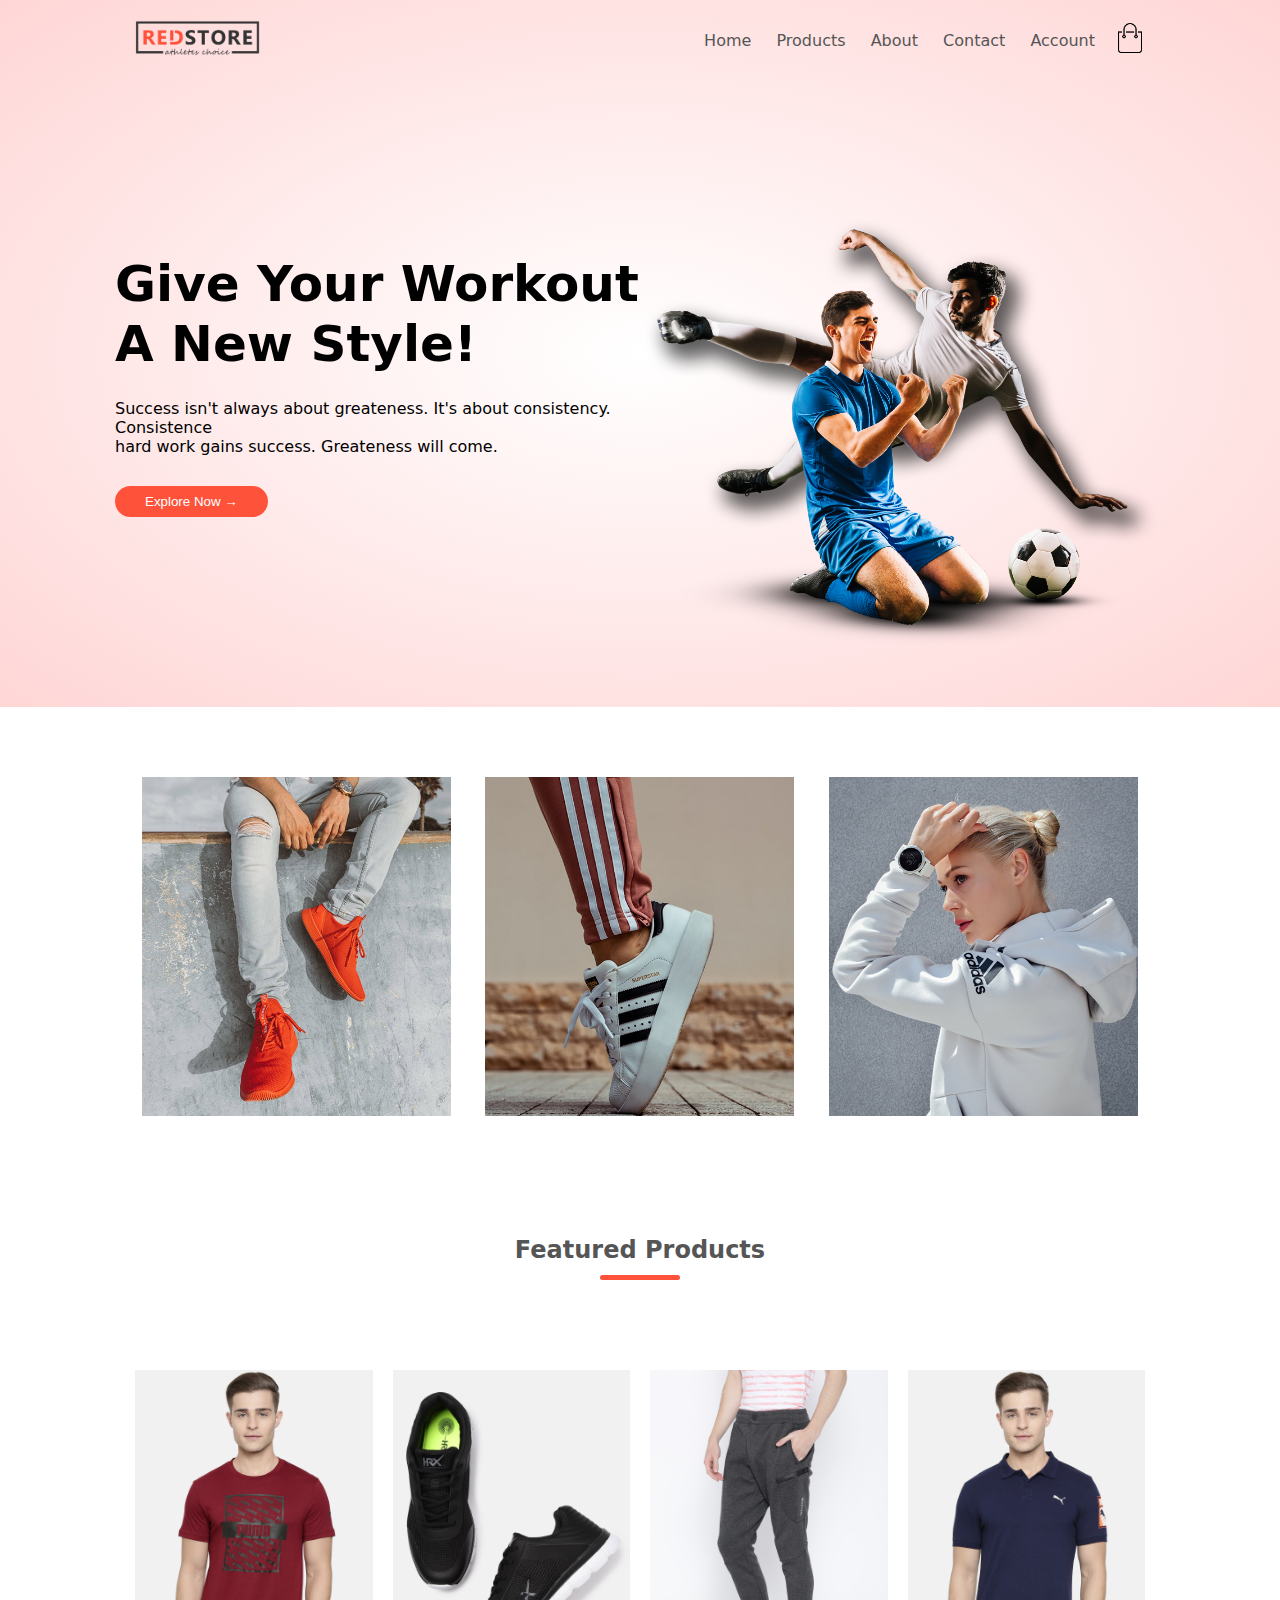
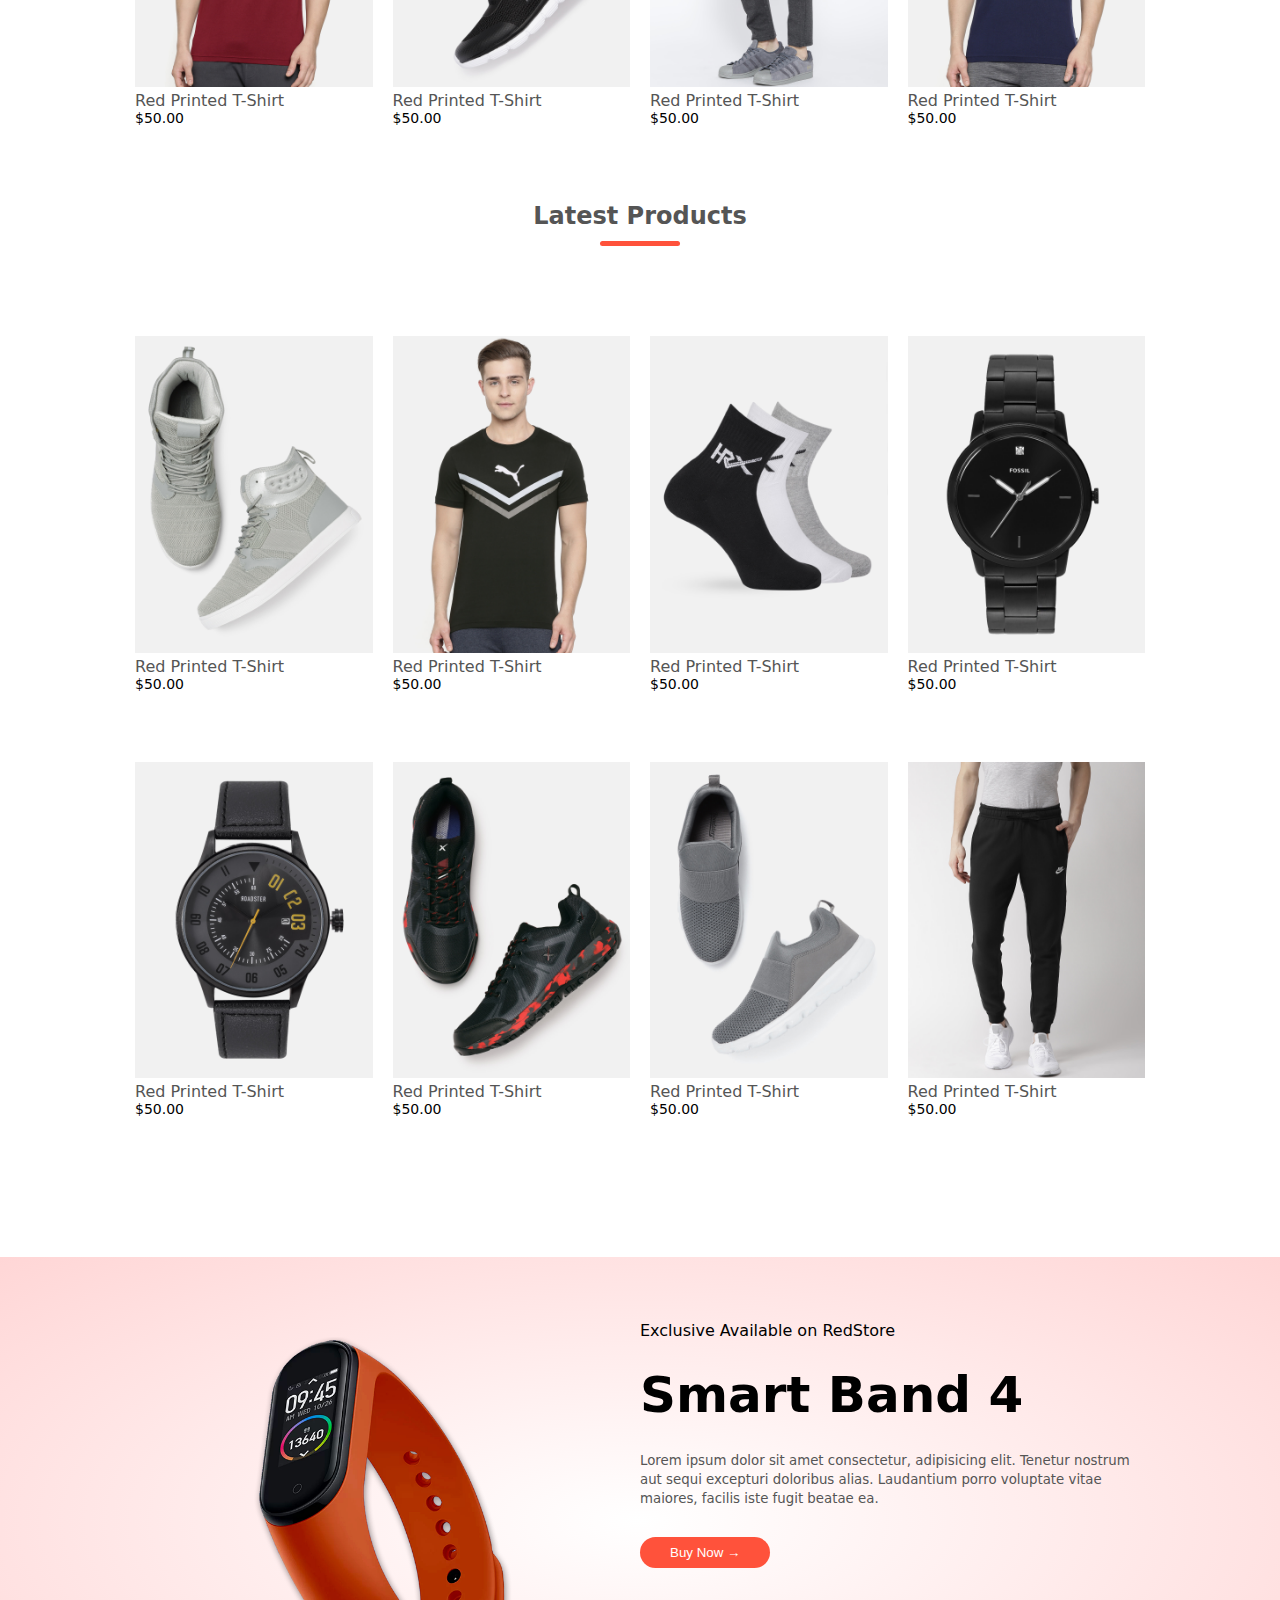
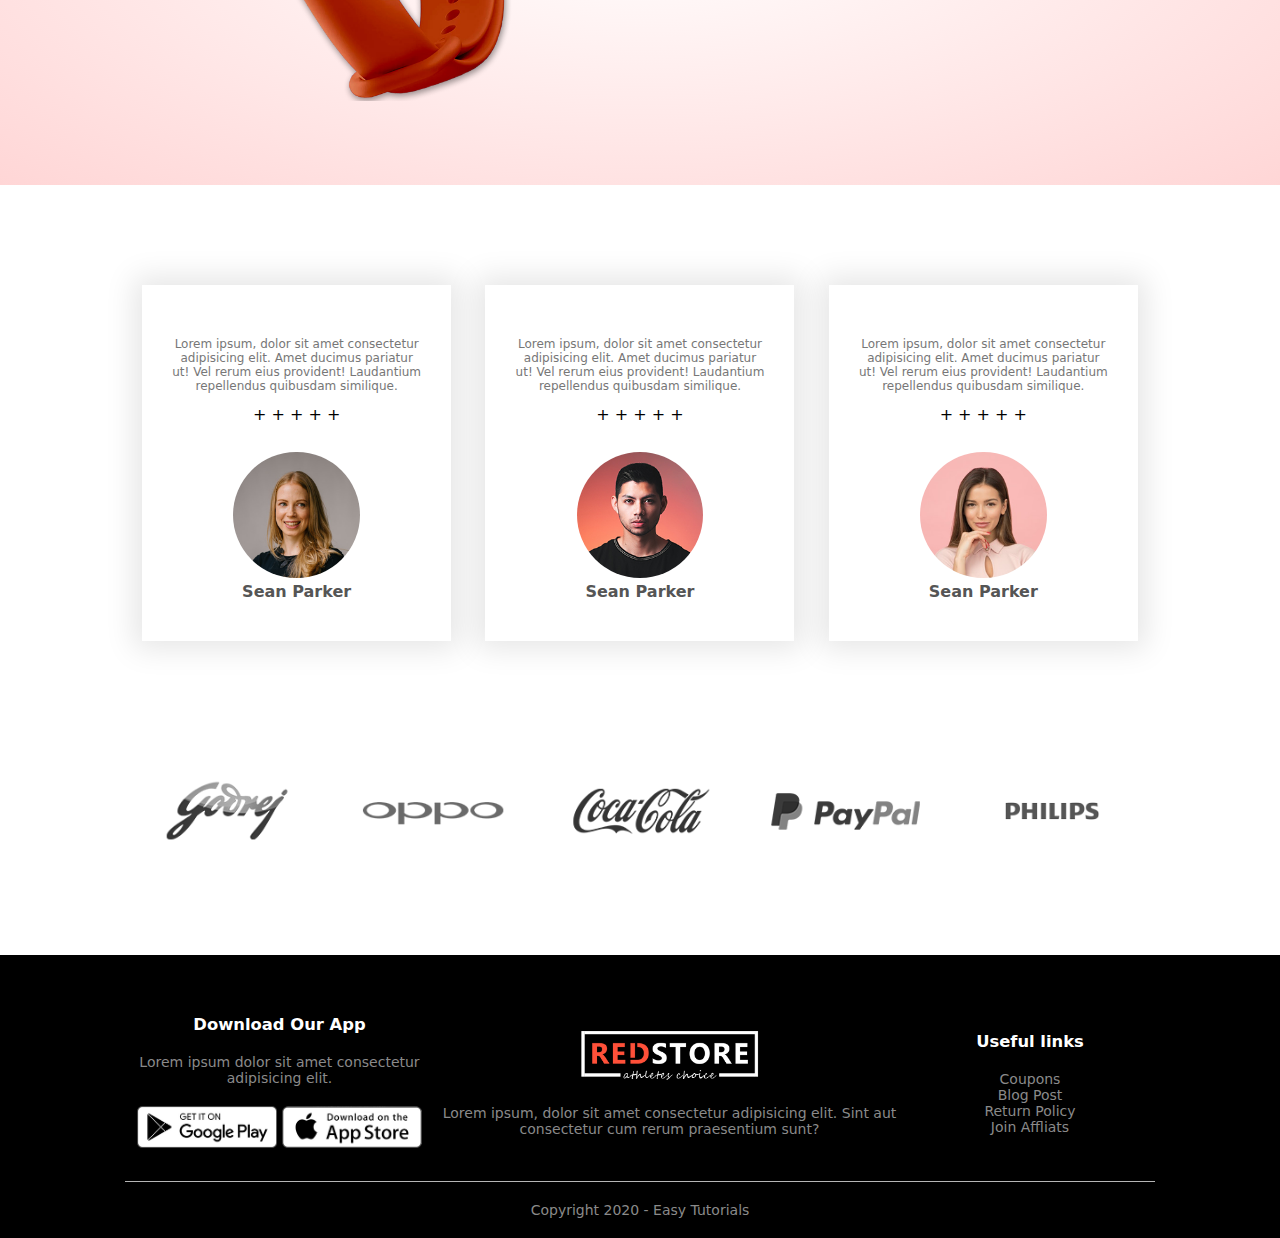
<file: index.html>
<!DOCTYPE html>
<html lang="en">
<head>
    <meta charset="UTF-8">
    <meta name="viewport" content="width=device-width, initial-scale=1.0">
    <title>RedStore | E-commerce website</title>
    <link rel="stylesheet" href="style.css">
</head>
<body>
    <!-- ------- header ------- -->
    <div class="header">
        <div class="container">
            <div class="navbar">
                <div class="logo">
                    <img src="images/logo.png" alt="logo" width="125px">
                </div>
                <nav>
                    <ul id="menu-items">
                        <li><a href="index.html">Home</a></li>
                        <li><a href="products.html">Products</a></li>
                        <li><a href="">About</a></li>
                        <li><a href="">Contact</a></li>
                        <li><a href="account.html">Account</a></li>
                    </ul>
                </nav>
                <a href="cart.html">
                    <img src="images/cart.png" alt="cart" width="30px" height="30px" class="cart">
                </a>
                <img src="images/menu.png" alt="menu" class="menu-icon" onclick="menutoggle()">
            </div>
            <div class="row">
                <div class="col-2">
                    <h1>Give Your Workout <br> A New Style!</h1>
                    <p>
                        Success isn't always about greateness. It's about consistency. Consistence <br> hard work gains success. Greateness will come.
                    </p>
                    <button>Explore Now &#8594;</button>
                </div>
                <div class="col-2">
                    <img src="images/image1.png" alt="hero-image"> 
                </div>
            </div>
        </div>
    </div>

    <!-- featured categories -->
     <div class="categories">
        <div class="small-container">
            <div class="row featured">
                <div class="col-3">
                    <img src="images/category-1.jpg" alt="">
                </div>
                <div class="col-3">
                    <img src="images/category-2.jpg" alt="">
                </div>
                <div class="col-3">
                    <img src="images/category-3.jpg" alt="">
                </div>
            </div>
        </div>
     </div>

     <!-- -------- featured Products -------- -->
      <div class="small-container">
        <h2 class="title">Featured Products</h2>
        <div class="row">
            <div class="col-4">
                <a href="productDetails.html">
                    <img src="images/product-1.jpg">
                </a>
                <h4>Red Printed T-Shirt</h4>
                <p>$50.00</p>
            </div>
            <div class="col-4">
                <img src="images/product-2.jpg" alt="">
                <h4>Red Printed T-Shirt</h4>
                <p>$50.00</p>
            </div>
            <div class="col-4">
                <img src="images/product-3.jpg" alt="">
                <h4>Red Printed T-Shirt</h4>
                <p>$50.00</p>
            </div>
            <div class="col-4">
                <img src="images/product-4.jpg" alt="">
                <h4>Red Printed T-Shirt</h4>
                <p>$50.00</p>
            </div>
        </div>
 
          <!-- --------- latest product ----------- -->
        <h2 class="title">Latest Products</h2>
        <div class="row">
            <div class="col-4">
                <img src="images/product-5.jpg" alt="">
                <h4>Red Printed T-Shirt</h4>
                <p>$50.00</p>
            </div>
            <div class="col-4">
                <a href="productDetails.html">
                    <img src="images/product-6.jpg">
                </a>
                <h4>Red Printed T-Shirt</h4>
                <p>$50.00</p>
            </div>
            <div class="col-4">
                <img src="images/product-7.jpg" alt="">
                <h4>Red Printed T-Shirt</h4>
                <p>$50.00</p>
            </div>
            <div class="col-4">
                <img src="images/product-8.jpg" alt="">
                <h4>Red Printed T-Shirt</h4>
                <p>$50.00</p>
            </div>
            <div class="col-4">
                <img src="images/product-9.jpg" alt="">
                <h4>Red Printed T-Shirt</h4>
                <p>$50.00</p>
            </div>
            <div class="col-4">
                <img src="images/product-10.jpg" alt="">
                <h4>Red Printed T-Shirt</h4>
                <p>$50.00</p>
            </div>
            <div class="col-4">
                <img src="images/product-11.jpg" alt="">
                <h4>Red Printed T-Shirt</h4>
                <p>$50.00</p>
            </div>
            <div class="col-4">
                <img src="images/product-12.jpg" alt="">
                <h4>Red Printed T-Shirt</h4>
                <p>$50.00</p>
            </div>
        </div>
      </div>

      <!-- ------ offer ----- -->
       <div class="offer">
        <div class="small-container">
            <div class="row">
                <div class="col-2">
                    <img src="images/exclusive.png"  alt="" class="offer-img">
                </div>
                <div class="col-2">
                    <p>Exclusive Available on RedStore</p>
                    <h1>Smart Band 4</h1>
                    <small>
                        Lorem ipsum dolor sit amet consectetur, adipisicing elit. Tenetur nostrum aut sequi excepturi doloribus alias. Laudantium porro voluptate vitae maiores, facilis iste fugit beatae ea.
                    </small>
                    
                    <p>
                        <button>Buy Now &#8594;</button>
                    </p>
                </div>
            </div>
        </div>
       </div>


     <!-- ------ testimonial ------- -->
    <div class="testimonial">
        <div class="small-container">
            <div class="row">
                <div class="col-3">
                    <p>
                        Lorem ipsum, dolor sit amet consectetur adipisicing elit. Amet ducimus pariatur ut! Vel rerum eius provident! Laudantium repellendus quibusdam similique.
                    </p>
                    <div class="rating">
                        + + + + +
                    </div>
                    <img src="images/user-1.png" alt="user1">
                    <h3>Sean Parker</h3>
                </div>
                <div class="col-3">
                    <p>
                        Lorem ipsum, dolor sit amet consectetur adipisicing elit. Amet ducimus pariatur ut! Vel rerum eius provident! Laudantium repellendus quibusdam similique.
                    </p>
                    <div class="rating">
                        + + + + +
                    </div>
                    <img src="images/user-2.png" alt="user-2">
                    <h3>Sean Parker</h3>
                </div>
                <div class="col-3">
                    <p>
                        Lorem ipsum, dolor sit amet consectetur adipisicing elit. Amet ducimus pariatur ut! Vel rerum eius provident! Laudantium repellendus quibusdam similique.
                    </p>
                    <div class="rating">
                        + + + + +
                    </div>
                    <img src="images/user-3.png" alt="user-3">
                    <h3>Sean Parker</h3>
                </div>
            </div>
        </div>
    </div>

    <!-- ----------- brands ------- -->
     <div class="brands">
        <div class="small-container">
            <div class="row">
                <div class="col-5">
                    <img src="images/logo-godrej.png" alt="logo-godrej">
                </div>
                <div class="col-5">
                    <img src="images/logo-oppo.png" alt="logo-oppo">
                </div>
                <div class="col-5">
                    <img src="images/logo-coca-cola.png" alt="logo-coca-cola">
                </div>
                <div class="col-5">
                    <img src="images/logo-paypal.png" alt="logo-paypal">
                </div>
                <div class="col-5">
                    <img src="images/logo-philips.png" alt="logo-philips">
                </div>
            </div>
        </div>
     </div>

     <!-- ------ footer ------ -->
      <div class="footer">
        <div class="small-container">
            <div class="row">
                <div class="footer-col-1">
                    <h3>Download Our App</h3>
                    <p>Lorem ipsum dolor sit amet consectetur adipisicing elit.</p>
                    <div class="app-logo">
                        <img src="images/play-store.png" alt="play-store">
                        <img src="images/app-store.png" alt="app-store">
                    </div>
                </div>
                <div class="footer-col-2">
                    <img src="images/logo-white.png" alt="logo">
                    <p>Lorem ipsum, dolor sit amet consectetur adipisicing elit. Sint aut consectetur cum rerum praesentium sunt?</p>
                </div>
                <div class="footer-col-3">
                    <h3>Useful links</h3>
                    <ul>
                        <li>coupons</li>
                        <li>blog post</li>
                        <li>return policy</li>
                        <li>join affliats</li>
                    </ul>
                </div>
                <!-- <div class="footer-col-4">
                    <h3>Follow us</h3>
                    <ul>
                        <li>Facebook</li>
                        <li>Twitter</li>
                        <li>Instagram</li>
                        <li>YouTube</li>
                    </ul>
                </div>  -->
            </div>
            <hr>
            <p class="copyright">Copyright 2020 - Easy Tutorials</p>
        </div>
      </div>

      <script>
        var menuItems = document.getElementById("menu-items");

        menuItems.style.maxHeight = "0px";

        function menutoggle()
        {
            if(menuItems.style.maxHeight == "0px")
        {
            menuItems.style.maxHeight = "200px";
        }
        else
        {
            menuItems.style.maxHeight = "0px";
        }
        }

        // ******* open product ******
        var product = document.getElementsByClassName("product");

      </script>
    
</body>
</html>
</file>
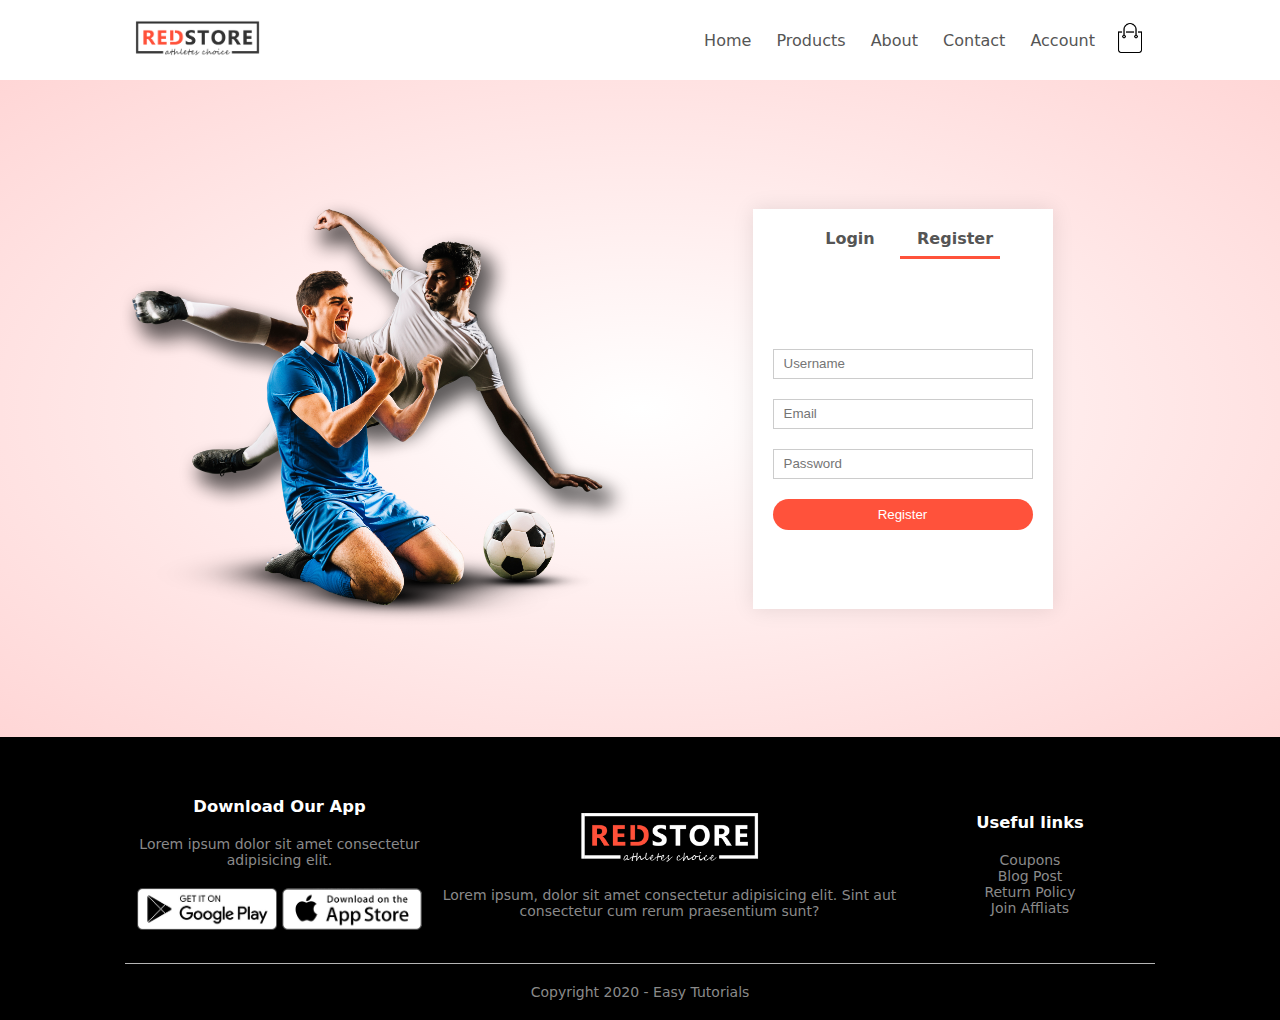
<file: account.html>
<!DOCTYPE html>
<html lang="en">
<head>
    <meta charset="UTF-8">
    <meta name="viewport" content="width=device-width, initial-scale=1.0">
    <title>Single Products Details- RedStore</title>
    <link rel="stylesheet" href="style.css">
</head>
<body>
    <!-- ------- Navbar------- -->
        <div class="container">
            <div class="navbar">
                <div class="logo">
                    <img src="images/logo.png" alt="logo" width="125px">
                </div>
                <nav>
                    <ul id="menu-items">
                        <li><a href="index.html">Home</a></li>
                        <li><a href="products.html">Products</a></li>
                        <li><a href="">About</a></li>
                        <li><a href="">Contact</a></li>
                        <li><a href="">Account</a></li>
                    </ul>
                </nav>
                <a href="cart.html">
                    <img src="images/cart.png" alt="cart" width="30px" height="30px" class="cart">
                </a>
                <img src="images/menu.png" alt="menu" class="menu-icon" onclick="menutoggle()">
            </div>
        </div>

    <!-- ------- account page ------- -->
     <div class="account-page">
        <div class="container">
            <div class="row">
                <div class="col-2">
                    <img src="images/image1.png" width="100%">
                </div>
                <div class="col-2">
                    <div class="form-container">
                        <div class="form-btn">
                            <span onclick="login()">Login</span>
                            <span onclick="register()">Register</span>
                            <hr id="indecator">
                        </div>
                        <form id="login-form">
                            <input type="text" placeholder="Username">
                            <input type="password" placeholder="Password">
                            <button type="submit" class="btn">Login</button>
                            <a href="">Forgot Password</a>
                        </form>
                        <form id="reg-form">
                            <input type="text" placeholder="Username">
                            <input type="email" placeholder="Email">
                            <input type="password" placeholder="Password">
                            <button type="submit" class="btn">Register</button>
                        </form>
                    </div>
                </div>
            </div>
        </div>
     </div>

     <!-- ------ footer ------ -->
      <div class="footer">
        <div class="small-container">
            <div class="row">
                <div class="footer-col-1">
                    <h3>Download Our App</h3>
                    <p>Lorem ipsum dolor sit amet consectetur adipisicing elit.</p>
                    <div class="app-logo">
                        <img src="images/play-store.png" alt="play-store">
                        <img src="images/app-store.png" alt="app-store">
                    </div>
                </div>
                <div class="footer-col-2">
                    <img src="images/logo-white.png" alt="logo">
                    <p>Lorem ipsum, dolor sit amet consectetur adipisicing elit. Sint aut consectetur cum rerum praesentium sunt?</p>
                </div>
                <div class="footer-col-3">
                    <h3>Useful links</h3>
                    <ul>
                        <li>coupons</li>
                        <li>blog post</li>
                        <li>return policy</li>
                        <li>join affliats</li>
                    </ul>
                </div>
                <!-- <div class="footer-col-4">
                    <h3>Follow us</h3>
                    <ul>
                        <li>Facebook</li>
                        <li>Twitter</li>
                        <li>Instagram</li>
                        <li>YouTube</li>
                    </ul>
                </div>  -->
            </div>
            <hr>
            <p class="copyright">Copyright 2020 - Easy Tutorials</p>
        </div>
      </div>

      <script>
        var menuItems = document.getElementById("menu-items");

        menuItems.style.maxHeight = "0px";

        function menutoggle()
        {
            if(menuItems.style.maxHeight == "0px")
        {
            menuItems.style.maxHeight = "200px";
        }
        else
        {
            menuItems.style.maxHeight = "0px";
        }
        }
      </script>

      <!-- ------ js for toggle form ------- -->
       <script>
        var loginForm = document.getElementById("login-form");
        var regForm = document.getElementById("reg-form");
        var indecator = document.getElementById("indecator");

        function register(){
            regForm.style.transform = "translateX(0px)";
            loginForm.style.transform = "translateX(0px)";
            indecator.style.transform = "translateX(100px)";

        }

        function login(){

            regForm.style.transform = "translateX(300px)";
            loginForm.style.transform = "translateX(300px)";
            indecator.style.transform = "translateX(0px)";
            
        }


       </script>

    
</body>
</html>
</file>
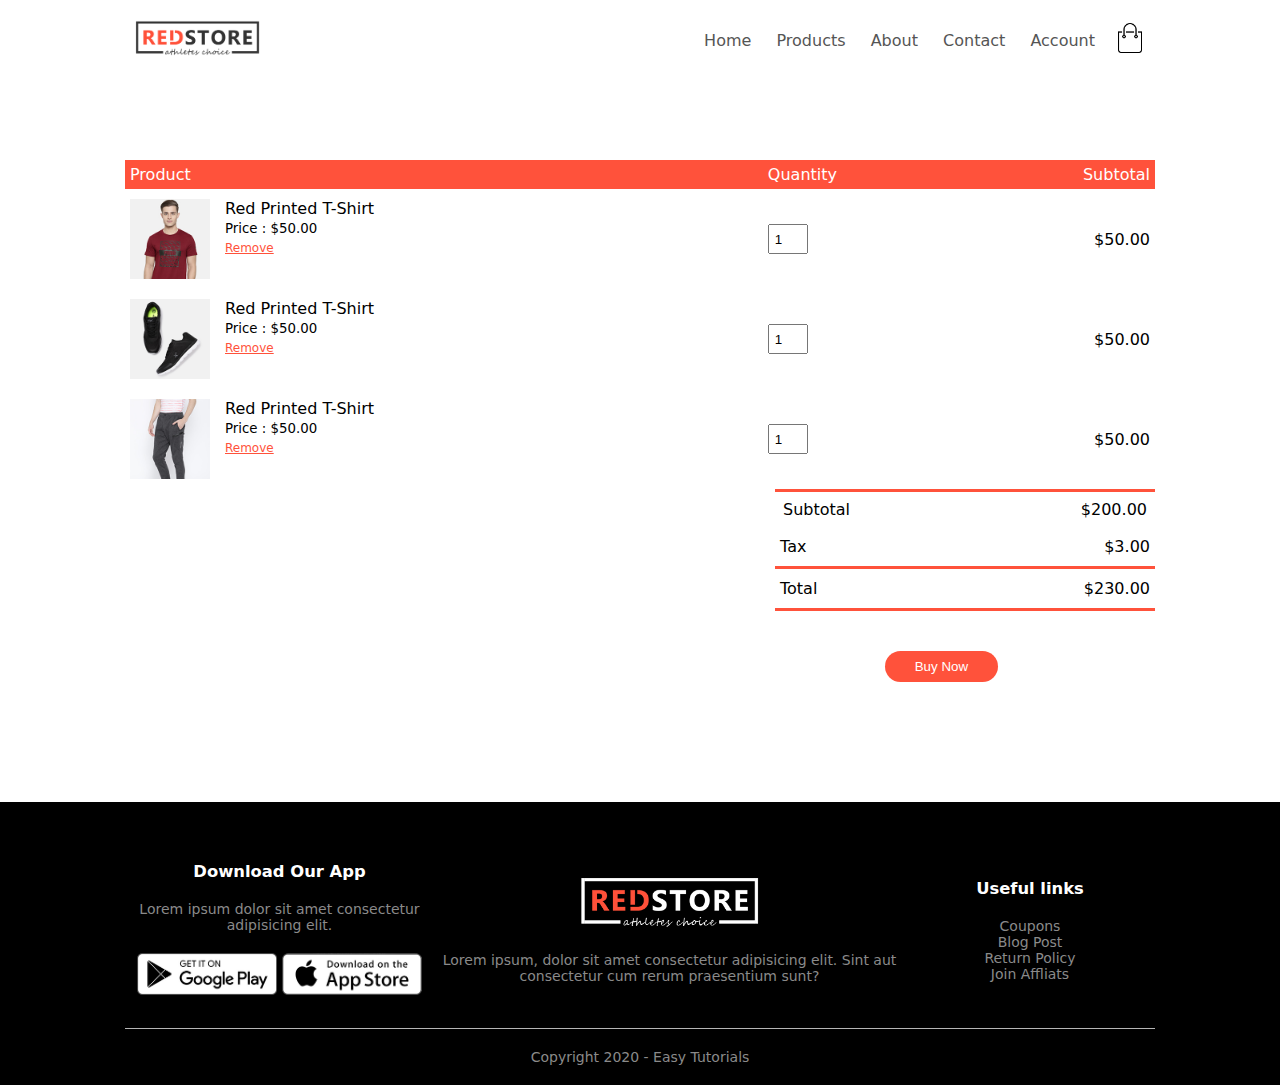
<file: cart.html>
<!DOCTYPE html>
<html lang="en">
<head>
    <meta charset="UTF-8">
    <meta name="viewport" content="width=device-width, initial-scale=1.0">
    <title>Single Products Details- RedStore</title>
    <link rel="stylesheet" href="style.css">
</head>
<body>
    <!-- ------- Navbar------- -->
        <div class="container">
            <div class="navbar">
                <div class="logo">
                    <img src="images/logo.png" alt="logo" width="125px">
                </div>
                <nav>
                    <ul id="menu-items">
                        <li><a href="index.html">Home</a></li>
                        <li><a href="products.html">Products</a></li>
                        <li><a href="">About</a></li>
                        <li><a href="">Contact</a></li>
                        <li><a href="account.html">Account</a></li>
                    </ul>
                </nav>
                <a href="cart.html">
                    <img src="images/cart.png" alt="cart" width="30px" height="30px" class="cart">
                </a>
                <img src="images/menu.png" alt="menu" class="menu-icon" onclick="menutoggle()">
            </div>
        </div>

    <!-- ---- cart items details ----------- -->
     <div class="small-container cart-page">
        <table class="table">
            <tr>
                <th>Product</th>
                <th>Quantity</th>
                <th>Subtotal</th>
            </tr>
            <tr>
                <td>
                    <div class="cart-info">
                        <img src="images/buy-1.jpg">
                        <div>
                            <p>Red Printed T-Shirt</p>
                            <small>Price : $50.00</small>
                            <br>
                            <a href="">Remove</a>
                        </div>
                    </div>
                </td>
                <td>
                    <input type="number" value="1">
                </td>
                <td>$50.00</td>
            </tr>
            <tr>
                <td>
                    <div class="cart-info">
                        <img src="images/buy-2.jpg">
                        <div>
                            <p>Red Printed T-Shirt</p>
                            <small>Price : $50.00</small>
                            <br>
                            <a href="">Remove</a>
                        </div>
                    </div>
                </td>
                <td>
                    <input type="number" value="1">
                </td>
                <td>$50.00</td>
            </tr>
            <tr>
                <td>
                    <div class="cart-info">
                        <img src="images/buy-3.jpg">
                        <div>
                            <p>Red Printed T-Shirt</p>
                            <small>Price : $50.00</small>
                            <br>
                            <a href="">Remove</a>
                        </div>
                    </div>
                </td>
                <td>
                    <input type="number" value="1">
                </td>
                <td>$50.00</td>
            </tr>
        </table>

        <div class="total-price">
            <table>
                <tr>
                    <th>Subtotal</th>
                    <th>$200.00</th>
                </tr>
                <tr>
                    <td>Tax</td>
                    <td>$3.00</td>
                </tr>
                <tr class="tr-last">
                    <td>Total</td>
                    <td>$230.00</td>
                </tr>
                <tr>
                    <td>
                        <button>Buy Now</button>
                    </td>
                </tr>
            </table>
         </div>
     </div>

     <!-- ------ footer ------ -->
      <div class="footer">
        <div class="small-container">
            <div class="row">
                <div class="footer-col-1">
                    <h3>Download Our App</h3>
                    <p>Lorem ipsum dolor sit amet consectetur adipisicing elit.</p>
                    <div class="app-logo">
                        <img src="images/play-store.png" alt="play-store">
                        <img src="images/app-store.png" alt="app-store">
                    </div>
                </div>
                <div class="footer-col-2">
                    <img src="images/logo-white.png" alt="logo">
                    <p>Lorem ipsum, dolor sit amet consectetur adipisicing elit. Sint aut consectetur cum rerum praesentium sunt?</p>
                </div>
                <div class="footer-col-3">
                    <h3>Useful links</h3>
                    <ul>
                        <li>coupons</li>
                        <li>blog post</li>
                        <li>return policy</li>
                        <li>join affliats</li>
                    </ul>
                </div>
                <!-- <div class="footer-col-4">
                    <h3>Follow us</h3>
                    <ul>
                        <li>Facebook</li>
                        <li>Twitter</li>
                        <li>Instagram</li>
                        <li>YouTube</li>
                    </ul>
                </div>  -->
            </div>
            <hr>
            <p class="copyright">Copyright 2020 - Easy Tutorials</p>
        </div>
      </div>

      <script>
        var menuItems = document.getElementById("menu-items");

        menuItems.style.maxHeight = "0px";

        function menutoggle()
        {
            if(menuItems.style.maxHeight == "0px")
        {
            menuItems.style.maxHeight = "200px";
        }
        else
        {
            menuItems.style.maxHeight = "0px";
        }
        }
      </script>

    
</body>
</html>
</file>
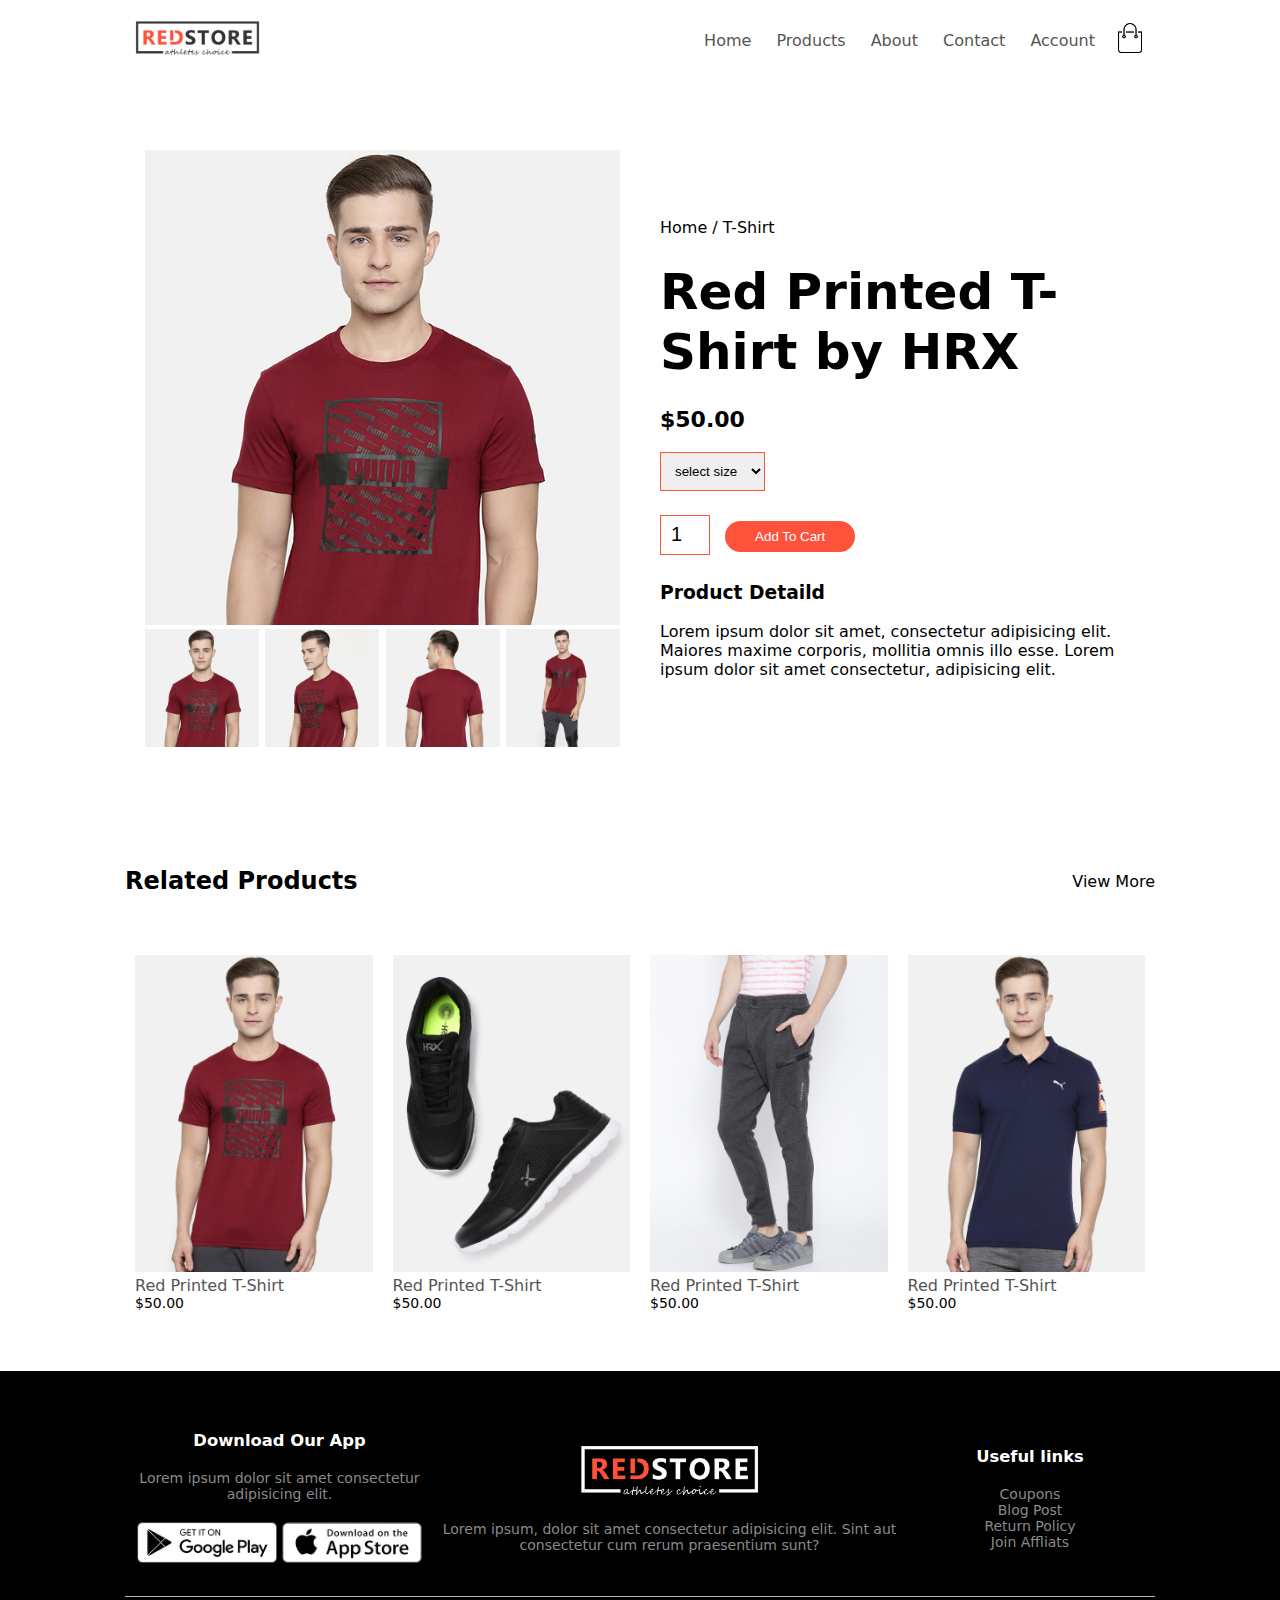
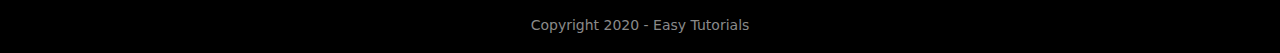
<file: productDetails.html>
<!DOCTYPE html>
<html lang="en">
<head>
    <meta charset="UTF-8">
    <meta name="viewport" content="width=device-width, initial-scale=1.0">
    <title>Single Products Details- RedStore</title>
    <link rel="stylesheet" href="style.css">
</head>
<body>
    <!-- ------- Navbar------- -->
        <div class="container">
            <div class="navbar">
                <div class="logo">
                    <img src="images/logo.png" alt="logo" width="125px">
                </div>
                <nav>
                    <ul id="menu-items">
                        <li><a href="index.html">Home</a></li>
                        <li><a href="products.html">Products</a></li>
                        <li><a href="">About</a></li>
                        <li><a href="">Contact</a></li>
                        <li><a href="account.html">Account</a></li>
                    </ul>
                </nav>
                <a href="cart.html">
                    <img src="images/cart.png" alt="cart" width="30px" height="30px" class="cart">
                </a>
                <img src="images/menu.png" alt="menu" class="menu-icon" onclick="menutoggle()">
            </div>
        </div>

    <!------ single product details ---------->
    <div class="small-container single-product">
        <div class="row">
            <div class="col-2">
                <img src="images/gallery-1.jpg" width="100%" id="product-img">
                <div class="small-img-row">
                    <div class="small-img-col">
                        <img src="images/gallery-1.jpg" width="100%" class="small-img">
                    </div>
                    <div class="small-img-col">
                        <img src="images/gallery-2.jpg" width="100%" class="small-img">
                    </div>
                    <div class="small-img-col">
                        <img src="images/gallery-3.jpg" width="100%" class="small-img">
                    </div>
                    <div class="small-img-col">
                        <img src="images/gallery-4.jpg" width="100%" class="small-img">
                    </div>
                </div>
            </div>
            <div class="col-2">
                <p>Home / T-Shirt</p>
                <h1>Red Printed T-Shirt by HRX</h1>
                <h4>$50.00</h4>
                <select>
                    <option value="">select size</option>
                    <option value="">small</option>
                    <option value="">medium</option>
                    <option value="">large</option>
                    <option value="">XL</option>
                    <option value="">XXL</option>
                </select>
                <input type="number" value="1">
                <button>Add To Cart</button>
                <h3>Product Detaild</h3>
                <br>
                <p>
                    Lorem ipsum dolor sit amet, consectetur adipisicing elit. Maiores maxime corporis, mollitia omnis illo esse. Lorem ipsum dolor sit amet consectetur, adipisicing elit.
                </p>
            </div>
        </div>
    </div>

    <!-- ------ title ----- -->
     <div class="small-container">
        <div class="row row-2">
            <h2>Related Products</h2>
            <p class="more">View More</p>
        </div>
     </div>

     <!-- --------Products -------- -->
      <div class="small-container">
        <div class="row">
            <div class="col-4">
                <img src="images/product-1.jpg" alt="">
                <h4>Red Printed T-Shirt</h4>
                <p>$50.00</p>
            </div>
            <div class="col-4">
                <img src="images/product-2.jpg" alt="">
                <h4>Red Printed T-Shirt</h4>
                <p>$50.00</p>
            </div>
            <div class="col-4">
                <img src="images/product-3.jpg" alt="">
                <h4>Red Printed T-Shirt</h4>
                <p>$50.00</p>
            </div>
            <div class="col-4">
                <img src="images/product-4.jpg" alt="">
                <h4>Red Printed T-Shirt</h4>
                <p>$50.00</p>
            </div>
        </div>
      </div>

     <!-- ------ footer ------ -->
      <div class="footer">
        <div class="small-container">
            <div class="row">
                <div class="footer-col-1">
                    <h3>Download Our App</h3>
                    <p>Lorem ipsum dolor sit amet consectetur adipisicing elit.</p>
                    <div class="app-logo">
                        <img src="images/play-store.png" alt="play-store">
                        <img src="images/app-store.png" alt="app-store">
                    </div>
                </div>
                <div class="footer-col-2">
                    <img src="images/logo-white.png" alt="logo">
                    <p>Lorem ipsum, dolor sit amet consectetur adipisicing elit. Sint aut consectetur cum rerum praesentium sunt?</p>
                </div>
                <div class="footer-col-3">
                    <h3>Useful links</h3>
                    <ul>
                        <li>coupons</li>
                        <li>blog post</li>
                        <li>return policy</li>
                        <li>join affliats</li>
                    </ul>
                </div>
                <!-- <div class="footer-col-4">
                    <h3>Follow us</h3>
                    <ul>
                        <li>Facebook</li>
                        <li>Twitter</li>
                        <li>Instagram</li>
                        <li>YouTube</li>
                    </ul>
                </div>  -->
            </div>
            <hr>
            <p class="copyright">Copyright 2020 - Easy Tutorials</p>
        </div>
      </div>

      <script>
        var menuItems = document.getElementById("menu-items");

        menuItems.style.maxHeight = "0px";

        function menutoggle()
        {
            if(menuItems.style.maxHeight == "0px")
        {
            menuItems.style.maxHeight = "200px";
        }
        else
        {
            menuItems.style.maxHeight = "0px";
        }
        }
      </script>

      <!-- ------ js for product gallery ------ -->
       <script>
            var productImg = document.getElementById("product-img");
            var smallImg = document.getElementsByClassName("small-img");

            smallImg[0].onclick = function(){
                productImg.src = smallImg[0].src;
            }

            smallImg[1].onclick = function(){
                productImg.src = smallImg[1].src;
            }

            smallImg[2].onclick = function(){
                productImg.src = smallImg[2].src;
            }

            smallImg[3].onclick = function(){
                productImg.src = smallImg[3].src;
            }
       </script>
    
</body>
</html>
</file>
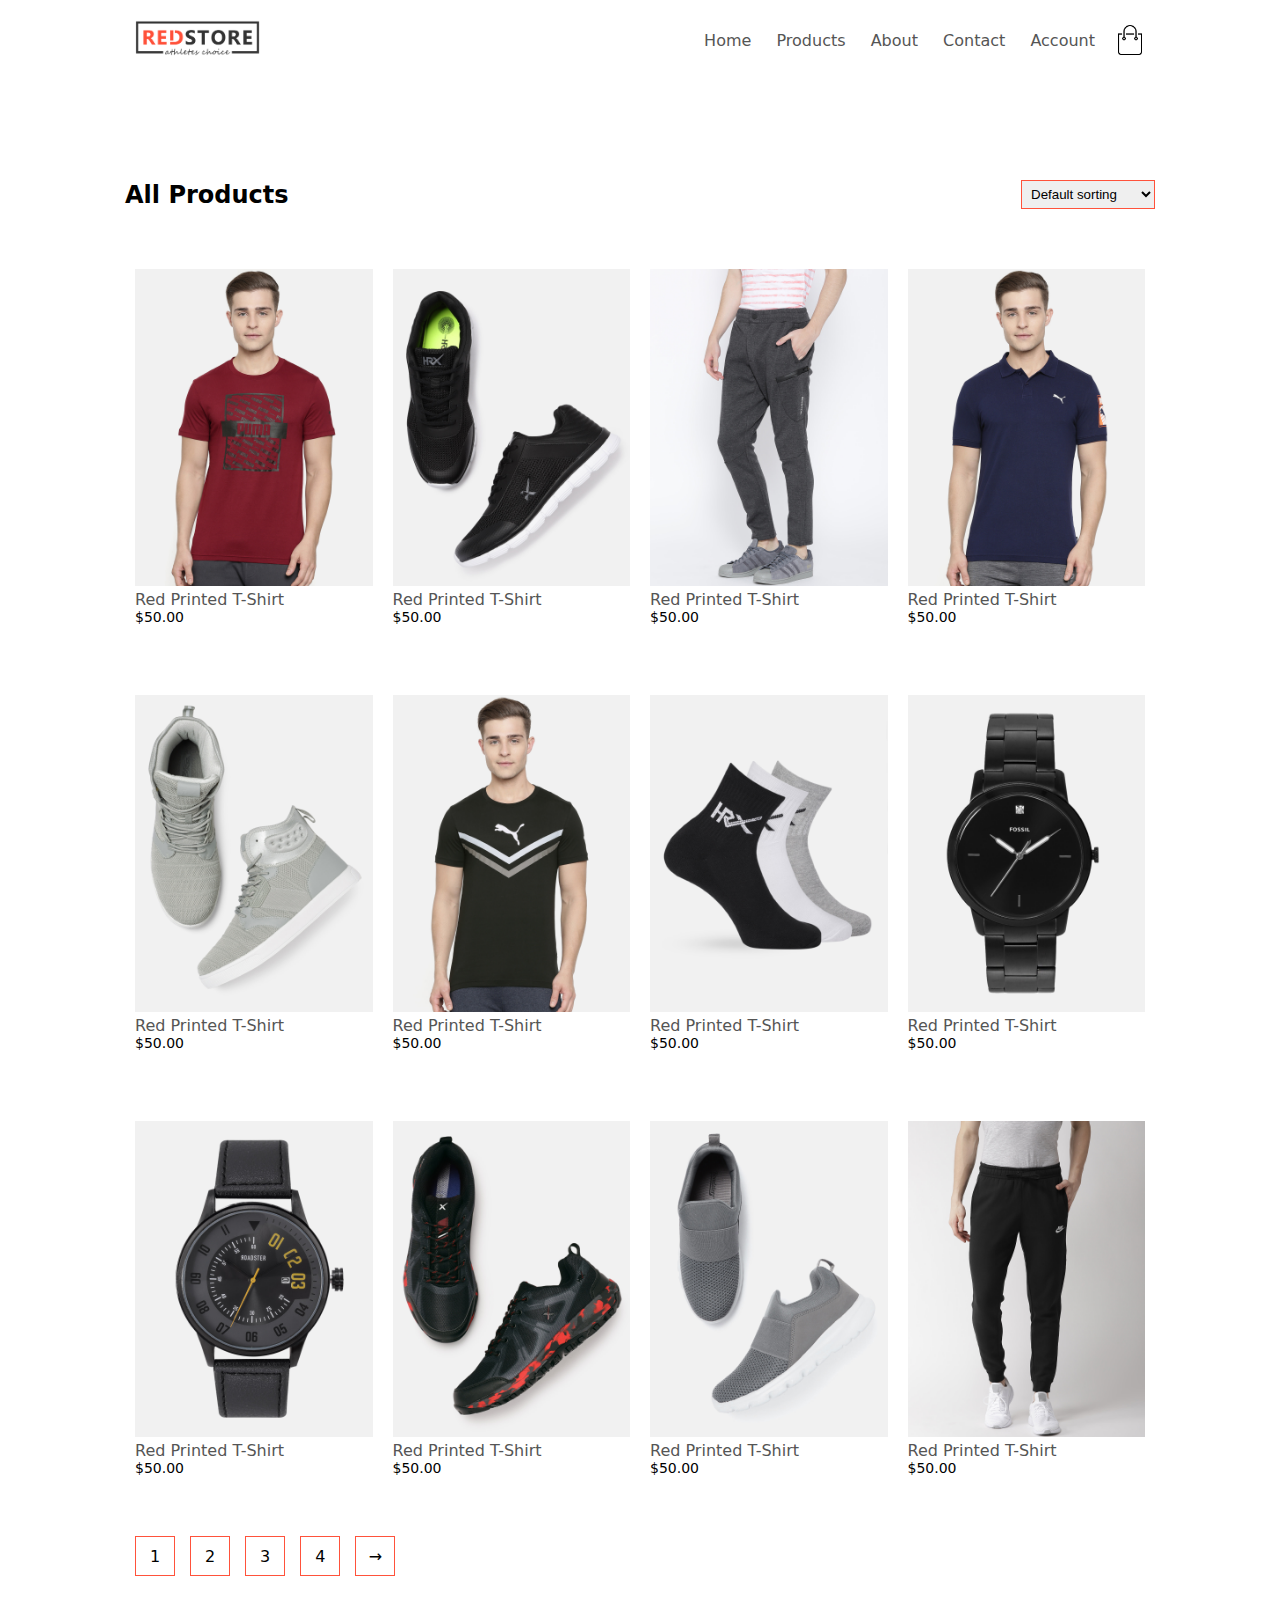
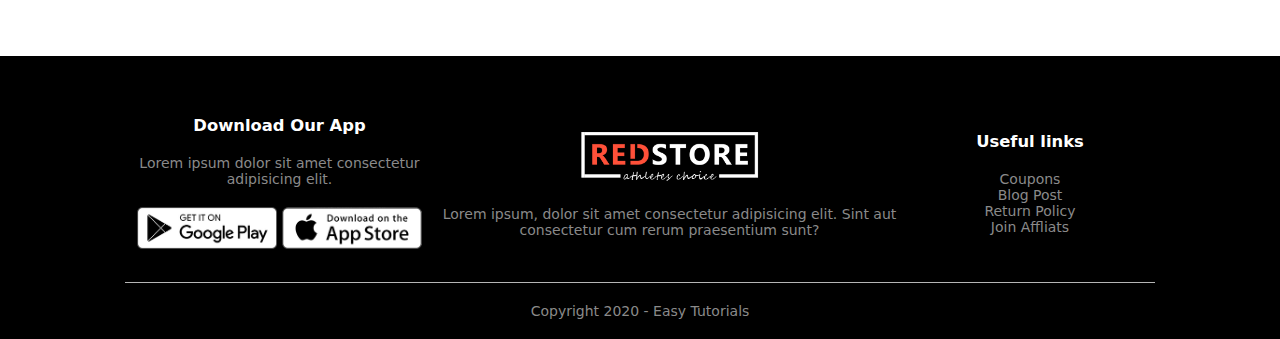
<file: products.html>
<!DOCTYPE html>
<html lang="en">
<head>
    <meta charset="UTF-8">
    <meta name="viewport" content="width=device-width, initial-scale=1.0">
    <title>All Products - RedStore</title>
    <link rel="stylesheet" href="style.css">
</head>
<body>
    <!-- ------- Navbar------- -->
        <div class="container">
            <div class="navbar">
                <div class="logo">
                    <img src="images/logo.png" alt="logo" width="125px">
                </div>
                <nav>
                    <ul id="menu-items">
                        <li><a href="#">Home</a></li>
                        <li><a href="">Products</a></li>
                        <li><a href="">About</a></li>
                        <li><a href="">Contact</a></li>
                        <li><a href="">Account</a></li>
                    </ul>
                </nav>
                <img src="images/cart.png" alt="cart" width="30px" height="30px" class="cart">
                <img src="images/menu.png" alt="menu" class="menu-icon" onclick="menutoggle()">
            </div>
        </div>

     <!-- --------Products -------- -->
      <div class="small-container">
        <div class="row row-2">
            <h2>All Products</h2>
            <select>
                <option value="">Default sorting</option>
                <option value="">sort by price</option>
                <option value="">sort by popularity</option>
                <option value="">sort by rating</option>
                <option value="">sort by sale</option>
            </select>
        </div>
        <div class="row">
            <div class="col-4">
                <img src="images/product-1.jpg" alt="">
                <h4>Red Printed T-Shirt</h4>
                <p>$50.00</p>
            </div>
            <div class="col-4">
                <img src="images/product-2.jpg" alt="">
                <h4>Red Printed T-Shirt</h4>
                <p>$50.00</p>
            </div>
            <div class="col-4">
                <img src="images/product-3.jpg" alt="">
                <h4>Red Printed T-Shirt</h4>
                <p>$50.00</p>
            </div>
            <div class="col-4">
                <img src="images/product-4.jpg" alt="">
                <h4>Red Printed T-Shirt</h4>
                <p>$50.00</p>
            </div>
            <div class="col-4">
                <img src="images/product-5.jpg" alt="">
                <h4>Red Printed T-Shirt</h4>
                <p>$50.00</p>
            </div>
            <div class="col-4">
                <img src="images/product-6.jpg" alt="">
                <h4>Red Printed T-Shirt</h4>
                <p>$50.00</p>
            </div>
            <div class="col-4">
                <img src="images/product-7.jpg" alt="">
                <h4>Red Printed T-Shirt</h4>
                <p>$50.00</p>
            </div>
            <div class="col-4">
                <img src="images/product-8.jpg" alt="">
                <h4>Red Printed T-Shirt</h4>
                <p>$50.00</p>
            </div>
            <div class="col-4">
                <img src="images/product-9.jpg" alt="">
                <h4>Red Printed T-Shirt</h4>
                <p>$50.00</p>
            </div>
            <div class="col-4">
                <img src="images/product-10.jpg" alt="">
                <h4>Red Printed T-Shirt</h4>
                <p>$50.00</p>
            </div>
            <div class="col-4">
                <img src="images/product-11.jpg" alt="">
                <h4>Red Printed T-Shirt</h4>
                <p>$50.00</p>
            </div>
            <div class="col-4">
                <img src="images/product-12.jpg" alt="">
                <h4>Red Printed T-Shirt</h4>
                <p>$50.00</p>
            </div>
        </div>

        <div class="page-btn">
            <span>1</span>
            <span>2</span>
            <span>3</span>
            <span>4</span>
            <span>&#8594;</span>
        </div>
      </div>

     <!-- ------ footer ------ -->
      <div class="footer">
        <div class="small-container">
            <div class="row">
                <div class="footer-col-1">
                    <h3>Download Our App</h3>
                    <p>Lorem ipsum dolor sit amet consectetur adipisicing elit.</p>
                    <div class="app-logo">
                        <img src="images/play-store.png" alt="play-store">
                        <img src="images/app-store.png" alt="app-store">
                    </div>
                </div>
                <div class="footer-col-2">
                    <img src="images/logo-white.png" alt="logo">
                    <p>Lorem ipsum, dolor sit amet consectetur adipisicing elit. Sint aut consectetur cum rerum praesentium sunt?</p>
                </div>
                <div class="footer-col-3">
                    <h3>Useful links</h3>
                    <ul>
                        <li>coupons</li>
                        <li>blog post</li>
                        <li>return policy</li>
                        <li>join affliats</li>
                    </ul>
                </div>
                <!-- <div class="footer-col-4">
                    <h3>Follow us</h3>
                    <ul>
                        <li>Facebook</li>
                        <li>Twitter</li>
                        <li>Instagram</li>
                        <li>YouTube</li>
                    </ul>
                </div>  -->
            </div>
            <hr>
            <p class="copyright">Copyright 2020 - Easy Tutorials</p>
        </div>
      </div>

      <script>
        var menuItems = document.getElementById("menu-items");

        menuItems.style.maxHeight = "0px";

        function menutoggle()
        {
            if(menuItems.style.maxHeight == "0px")
        {
            menuItems.style.maxHeight = "200px";
        }
        else
        {
            menuItems.style.maxHeight = "0px";
        }
        }
      </script>
    
</body>
</html>
</file>
<file: style.css>
*{
    margin: 0;
    padding: 0;
    box-sizing: border-box;
}

body{
    font-family: system-ui, -apple-system, BlinkMacSystemFont, 'Segoe UI', Roboto, Oxygen, Ubuntu, Cantarell, 'Open Sans', 'Helvetica Neue', sans-serif;
}

.header{
    background: radial-gradient(#fff, #ffd6d6);
}

.container{
    max-width: 1100px;
    /* min-width: 350px; */
    margin: auto;
    padding-left: 25px;
    padding-right: 25px;
}

/* ********** navbar ********* */
.navbar{
    display: flex;
    align-items: center;
    padding: 20px;
}

.navbar img{
    cursor: pointer;
}

nav{
    flex: 1;
    text-align: right;
}

nav ul{
    display: inline-block;
    list-style-type: none;

    li{
        display: inline-block;
        margin-right: 20px;

        a{
            text-decoration: none;
            color: #555;

            &:hover{
                color: #ff523b;
            }
        }
    }
}

/* ------- hero -------- */
.row{
    display: flex;
    align-items: center;
    flex-wrap: wrap;
    justify-content: space-around;
}

.col-2{
    flex-basis: 50%;
    min-width: 400px;
    min-height: 400px;
}

.col-2 h1{
    font-size: 50px;
    line-height: 60px;
    margin: 25px 0;
}

.col-2 img{
    max-width: 100%;
    min-height: 100%;
    padding: 50px 0;
    height: auto;/**/
}

button{
    background: #ff523b;
    color: #fff;
    padding: 8px 30px;
    margin: 30px 0;
    border-radius: 30px;
    border: 0;
    outline: 0;
    transition: background 0.5s;
    cursor: pointer;

    &:hover{
        background: #563434;
    }
}

.header .row{
    margin-top: 70px;
}

/* ------------- categories ------------- */

.categories{
    margin: 70px 0;
}

.small-container{
    max-width: 1080px;
    margin: auto;
    padding-left: 25px;
    padding-right: 25px;
}

.col-3{
    flex-basis: 30%;
    min-width: 300px;
    margin-bottom: 30px;
    cursor: pointer;
    transition: transform 0.5s;

    &:hover{
        transform: translateY(-10px);
    }

    img{
        width: 100%;
    }
}

/* ----------- featured ---------- */

.title{
    text-align: center;
    margin: 0 auto 80px;
    position: relative;
    line-height: 60px;
    color: #555;
}

.title::after{
    content: ' ';
    background-color: #ff523b;
    width: 80px;
    height: 5px;
    border-radius: 5px;
    position: absolute;
    bottom: 0;
    left: 50%;
    transform: translateX(-50%);
}

/* -------- latest ----------- */
.col-4{
    flex-basis: 25%;
    padding: 10px;
    min-width: 200px;
    margin-bottom: 50px;
    cursor: pointer;
    transition: transform 0.5s;

    &:hover{
        transform: translateY(-10px);
    }

    h4{
        color: #555;
        font-weight: normal;
    }

    p{
        font-size: 14px;
    }

    img{
        width: 100%;
        /* height: 350px; */
    }
}


/* ---------exclusive offer ------ */
.offer{
    background: radial-gradient(#fff, #ffd6d6);
    margin-top: 80px;
    padding: 30px 0;

    .offer-img{
        padding: 50px;
    }

    small{
        color: #555;
    }
}

/* ******** testimonial ******* */
.testimonial{
    padding-top: 100px;

    .col-3{
        text-align: center;
        padding: 40px 28px;
        box-shadow: 0 0 28px 8px rgba(0, 0, 0, 0.1);
        cursor: pointer;
        transition: transform 0.5s;

        &:hover{
            transform: translateY(-10px);
        }

        p{
            font-size: 12px;
            margin: 12px 0;
            color: #777;
        }

        img{
            width: 50%;
            margin-top: 28px;
            border-radius: 50%;
        }

        h3{
            font-weight: 600;
            color: #555;
            font-size: 16px;
        }

    }
}


/* ******** brands ******** */
.brands{
    margin: 100px auto;

    .col-5{
        width: 160px;

        img{
            width: 100%;
            cursor: pointer;
            filter: grayscale(100%);

            &:hover{
                filter: grayscale(0);
            }
        }
    }
}

/* ************* footer *********** */
.footer{
    background: #000;
    color: #8a8a8a;
    font-size: 14px;
    padding: 60px 0 20px;

    p{
        color: #8a8a8a;
    }

    h3{
        color: #fff;
        margin-bottom: 20px;
    }

}

 .footer-col-1, .footer-col-2, .footer-col-3, .footer-col-4{
    min-width: 250px;
    margin-bottom: 20px;
    flex-basis: 100%;/**/
    text-align: center;/**/
    margin-bottom: 10px;/**/
}

.footer-col-1{
    flex-basis: 30%;
}

.footer-col-2{
    flex: 1;
    text-align: center;

    p{
        text-align: center;
    }

    img{
        width: 180px;
        margin-bottom: 20px;

    }
}

.footer-col-3, .footer-col-4{
    flex-basis: 12%;
    text-align: center;

    ul{
        list-style-type: none;
        text-transform: capitalize;
    }
}

.app-logo{
    margin-top: 20px;

    img{
        width: 140px;
    }
}

.footer hr{
    border: none;
    background: #b5b5b5;
    height: 1px;
    margin: 20px 0;
}

.copyright{
    text-align: center;
}

.menu-icon{
    width: 28px;
    margin-left: 20px;
}

/* ******* all products page *********** */
.row-2{
    justify-content: space-between;
    margin: 100px auto 50px;
}

select{
    border: 1.8px solid #ff523b;
    padding: 5px;

    &:focus{
        outline: none;
    }
}

.page-btn{
    margin: 0 auto 80px;

    span{
        display: inline-block;
        border: 1px solid #ff523b;
        margin-left: 10px;
        width: 40px;
        height: 40px;
        text-align: center;
        line-height: 40px;
        cursor: pointer;

        &:hover{
            background: #ff523b;
            color: white;
        }
    }
}

/* ******* single product detaile page ***** */
.single-product{
    margin-top: 50px;

    h4{
        margin: 20px 0;
        font-size: 22px;
        font-weight: bold;
    }

    select{
        display: block;
        padding: 10px;
        margin-top: 20px;
    }

    input{
        width: 50px;
        height: 40px;
        padding-left: 10px;
        font-size: 20px;
        margin-right: 10px;
        border: 1px solid #ff523b;

        &:focus{
            outline: none;
        }
    }

    .col-2{
        padding: 20px;

        img{
            padding: 0;
        }
    }
}

.small-img-row{
    display: flex;
    justify-content: space-between;

    .small-img-col{
        flex-basis: 24%;
        cursor: pointer;
    }
}

.more{
    cursor: pointer;

    &:hover{
        color: #ff523b;
    }
}

/* -------- cart item ------------ */
.cart-page{
    margin: 80px auto;

    .table{
        width: 100%;
        border-collapse: collapse;

        th{
            text-align: left;
            padding: 5px;
            color: white;
            background: #ff523b;
            font-weight: normal;
        }

        th:last-child{
            text-align: right;
        }
    }
}

.cart-info{
    display: flex;
    flex-wrap: wrap;
}

td{
    padding: 10px 5px;
}

td input{
    width: 40px;
    height: 30px;
    padding: 5px;
}

td a{
    color: #ff523b;
    font-size: 12px;
}

td img{
    width: 80px;
    height: 80px;
    margin-right: 15px;
}

.total-price{
    display: flex;
    justify-content: flex-end;

    table{
        border-top: 3px solid #ff523b;
        width: 100%;
        max-width: 380px;
        border-collapse: collapse;

        th{
            text-align: left;
            padding: 8px;
            font-weight: normal;
        }

        th:last-child{
            text-align: right;
        }
    }
}

td:last-child{
    text-align: right;
}

.tr-last{
    border-top: 3px solid #ff523b;
    border-bottom: 3px solid #ff523b;
}


/* ------------ account page -------- */
.account-page{
    padding: 50px 0;
    background: radial-gradient(#fff, #ffd6d6);
}

.form-container{
    background: #fff;
    width: 300px;
    height: 400px;
    position: relative;
    text-align: center;
    padding: 20px 0;
    margin: auto;
    box-shadow: 0 0 20px 0 rgba(0, 0, 0, 0.1);
    overflow: hidden;
}

.form-container span{
    font-weight: bold;
    padding: 0 10px;
    color: #555;
    cursor: pointer;
    width: 100px;
    display: inline-block;
}

.form-btn{
    display: inline-block;
}

.form-container form{
    max-width: 300px;
    padding: 0 20px;
    position: absolute;
    top: 130px;
    transition: transform 1s;
}

form input{
    width: 100%;
    height: 30px;
    margin: 10px 0;
    padding: 0 10px;
    border: 1px solid #ccc;
    outline: none;
}

form .btn{
    width: 100%;
    border: none;
    cursor: pointer;
    margin: 10px 0;
}

form .btn:focus{
    outline: none;
}

#login-form{
    left: -300px;
}

#reg-form{
    left: 0;
}

#indecator{
    width: 100px;
    border: none;
    background: #ff523b;
    height: 3px;
    margin-top: 8px;
    transform: translateX(100px);
    transition: transform 1s;
}



/* ---------- media query for menu ------ */

@media screen and (min-width: 801px){
    .menu-icon{
        display: none;
    } 
}


@media screen and (max-width: 800px){
    nav ul{
        position: absolute;
        top: 70px;
        left: 0;
        background: #333;
        width: 100%;
        overflow: hidden;
        transition: max-height 0.5s;
        

        li{
            display: block;
            margin-right: 50px;
            margin-top: 10px;
            margin-bottom: 15px;

            a{
                color: white;
            }
        }

        .menu-icon{
            display: block;
            cursor: pointer;
        }
    }
    
}

/* for less than 600px */
@media screen and (max-width: 600px){
    .header .row {
        margin-top: 20px;
    }

    .row{
        text-align: center;
    }
    .col-2, .col-3, .col-4{
        flex-basis: 100%;
    }

    .col-4, .featured{
        img{
            width: 80%;
            height: 380px;
        }
        
    }

    .single-product{

        .row{
            text-align: left;
        }

        .col-2{
            padding: 20px 0;
        }

        h1{
            font-size: 26px;
            line-height: 32px;
        }
    }

    .cart-info p{
        display: none;

    }
    
}
</file>
